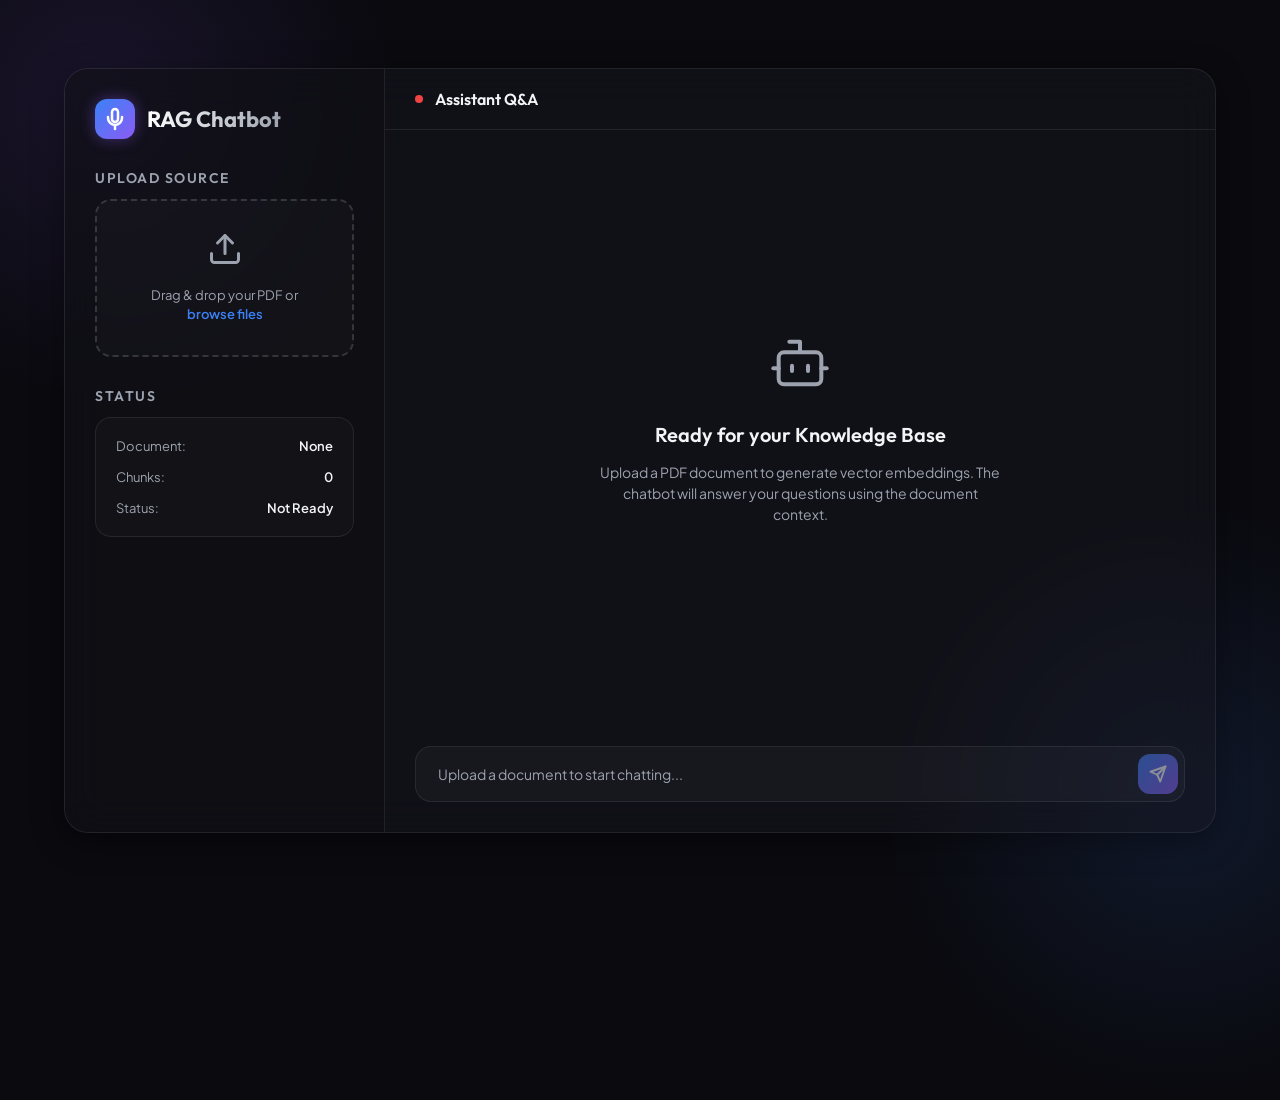
<file: index.html>
<!DOCTYPE html>
<html lang="en">
<head>
    <meta charset="UTF-8">
    <meta name="viewport" content="width=device-width, initial-scale=1.0">
    <title>Sleek RAG Chatbot</title>
    <link rel="stylesheet" href="style.css">
</head>
<body>
    <div class="bg-glow-1"></div>
    <div class="bg-glow-2"></div>

    <div class="app-container">
        <!-- Sidebar -->
        <aside class="sidebar">
            <div class="brand">
                <div class="brand-icon">
                    <svg width="24" height="24" viewBox="0 0 24 24" fill="none" stroke="currentColor" stroke-width="2.5" stroke-linecap="round" stroke-linejoin="round"><path d="M12 2a3 3 0 0 0-3 3v7a3 3 0 0 0 6 0V5a3 3 0 0 0-3-3Z"/><path d="M19 10v1a7 7 0 0 1-14 0v-1"/><line x1="12" x2="12" y1="19" y2="22"/></svg>
                </div>
                <h1 class="brand-title">RAG Chatbot</h1>
            </div>

            <div>
                <h2 class="section-title">Upload Source</h2>
                <div class="upload-zone" id="drop-zone">
                    <div class="upload-icon">
                        <svg width="36" height="36" viewBox="0 0 24 24" fill="none" stroke="currentColor" stroke-width="2" stroke-linecap="round" stroke-linejoin="round"><path d="M21 15v4a2 2 0 0 1-2 2H5a2 2 0 0 1-2-2v-4"/><polyline points="17 8 12 3 7 8"/><line x1="12" y1="3" x2="12" y2="15"/></svg>
                    </div>
                    <p class="upload-text">
                        Drag & drop your PDF or <br>
                        <span>browse files</span>
                    </p>
                    <input type="file" id="file-input" accept=".pdf">
                </div>
            </div>

            <div>
                <h2 class="section-title">Status</h2>
                <div class="status-card">
                    <div class="status-row">
                        <span class="status-label">Document:</span>
                        <span class="status-value" id="doc-status-name">None</span>
                    </div>
                    <div class="status-row">
                        <span class="status-label">Chunks:</span>
                        <span class="status-value" id="doc-status-chunks">0</span>
                    </div>
                    <div class="status-row">
                        <span class="status-label">Status:</span>
                        <span class="status-value" id="doc-status-state">Not Ready</span>
                    </div>
                </div>
            </div>
        </aside>

        <!-- Main Chat Area -->
        <main class="chat-container">
            <header class="chat-header">
                <div class="chat-info">
                    <div class="status-dot" id="chat-status-dot"></div>
                    <h2 class="chat-title">Assistant Q&A</h2>
                </div>
            </header>

            <!-- Chat Messages -->
            <div class="chat-messages" id="chat-messages">
                <div class="empty-state" id="empty-state">
                    <div class="empty-state-icon">
                        <svg width="64" height="64" viewBox="0 0 24 24" fill="none" stroke="currentColor" stroke-width="1.5" stroke-linecap="round" stroke-linejoin="round"><path d="M12 8V4H8"/><rect width="16" height="12" x="4" y="8" rx="2"/><path d="M2 14h2"/><path d="M20 14h2"/><path d="M15 13v2"/><path d="M9 13v2"/></svg>
                    </div>
                    <h3 class="empty-state-title">Ready for your Knowledge Base</h3>
                    <p class="empty-state-desc">Upload a PDF document to generate vector embeddings. The chatbot will answer your questions using the document context.</p>
                </div>
            </div>

            <!-- Chat Input -->
            <div class="chat-input-container">
                <form id="chat-form" class="chat-input-wrapper">
                    <input type="text" id="chat-input" class="chat-input" placeholder="Upload a document to start chatting..." disabled>
                    <button type="submit" id="send-btn" class="send-btn" disabled>
                        <svg width="18" height="18" viewBox="0 0 24 24" fill="none" stroke="currentColor" stroke-width="2.5" stroke-linecap="round" stroke-linejoin="round"><line x1="22" y1="2" x2="11" y2="13"/><polygon points="22 2 15 22 11 13 2 9 22 2"/></svg>
                    </button>
                </form>
            </div>
        </main>
    </div>

    <!-- Toast Notification -->
    <div class="toast" id="toast">Notification message here</div>

    <script src="main.js"></script>
</body>
</html>
</file>
<file: style.css>
@import url('https://fonts.googleapis.com/css2?family=Outfit:wght@300;400;500;600;700&family=Plus+Jakarta+Sans:wght@300;400;500;600;700&display=swap');

:root {
    --bg-primary: #0a0a0f;
    --bg-secondary: rgba(18, 18, 26, 0.6);
    --glass-bg: rgba(25, 25, 35, 0.45);
    --glass-border: rgba(255, 255, 255, 0.08);
    --text-primary: #f3f4f6;
    --text-secondary: #9ca3af;
    --accent-blue: #3b82f6;
    --accent-purple: #8b5cf6;
    --accent-pink: #ec4899;
    --gradient-glow: linear-gradient(135deg, var(--accent-blue), var(--accent-purple));
    --gradient-glow-pink: linear-gradient(135deg, var(--accent-purple), var(--accent-pink));
    --card-shadow: 0 8px 32px 0 rgba(0, 0, 0, 0.37);
    --font-heading: 'Outfit', sans-serif;
    --font-body: 'Plus Jakarta Sans', sans-serif;
}

* {
    margin: 0;
    padding: 0;
    box-sizing: border-box;
}

body {
    background-color: var(--bg-primary);
    color: var(--text-primary);
    font-family: var(--font-body);
    min-height: 100vh;
    overflow-x: hidden;
    display: flex;
    justify-content: center;
    align-items: center;
    position: relative;
}

/* Ambient Background Lights */
.bg-glow-1 {
    position: absolute;
    width: 600px;
    height: 600px;
    background: radial-gradient(circle, rgba(139, 92, 246, 0.12) 0%, rgba(0, 0, 0, 0) 70%);
    top: -200px;
    left: -200px;
    z-index: -1;
    pointer-events: none;
    animation: float 20s infinite alternate;
}

.bg-glow-2 {
    position: absolute;
    width: 600px;
    height: 600px;
    background: radial-gradient(circle, rgba(59, 130, 246, 0.12) 0%, rgba(0, 0, 0, 0) 70%);
    bottom: -200px;
    right: -200px;
    z-index: -1;
    pointer-events: none;
    animation: float 25s infinite alternate-reverse;
}

@keyframes float {
    0% { transform: translate(0, 0) scale(1); }
    100% { transform: translate(50px, 50px) scale(1.1); }
}

/* Container */
.app-container {
    width: 90vw;
    max-width: 1200px;
    height: 85vh;
    min-height: 600px;
    background: var(--glass-bg);
    backdrop-filter: blur(20px);
    -webkit-backdrop-filter: blur(20px);
    border: 1px solid var(--glass-border);
    border-radius: 24px;
    box-shadow: var(--card-shadow);
    display: grid;
    grid-template-columns: 320px 1fr;
    overflow: hidden;
    animation: fadeIn 0.8s ease-out;
}

@keyframes fadeIn {
    from { opacity: 0; transform: translateY(15px); }
    to { opacity: 1; transform: translateY(0); }
}

/* Sidebar */
.sidebar {
    background: rgba(10, 10, 15, 0.4);
    border-right: 1px solid var(--glass-border);
    padding: 30px;
    display: flex;
    flex-direction: column;
    gap: 30px;
}

.brand {
    display: flex;
    align-items: center;
    gap: 12px;
}

.brand-icon {
    width: 40px;
    height: 40px;
    background: var(--gradient-glow);
    border-radius: 12px;
    display: flex;
    align-items: center;
    justify-content: center;
    color: white;
    font-size: 20px;
    box-shadow: 0 0 15px rgba(139, 92, 246, 0.4);
}

.brand-title {
    font-family: var(--font-heading);
    font-size: 22px;
    font-weight: 700;
    background: linear-gradient(to right, #ffffff, #9ca3af);
    -webkit-background-clip: text;
    -webkit-text-fill-color: transparent;
}

.section-title {
    font-family: var(--font-heading);
    font-size: 14px;
    font-weight: 600;
    text-transform: uppercase;
    letter-spacing: 1.5px;
    color: var(--text-secondary);
    margin-bottom: 12px;
}

/* Upload Area */
.upload-zone {
    border: 2px dashed rgba(255, 255, 255, 0.15);
    border-radius: 16px;
    padding: 30px 20px;
    text-align: center;
    cursor: pointer;
    transition: all 0.3s cubic-bezier(0.4, 0, 0.2, 1);
    background: rgba(255, 255, 255, 0.02);
    display: flex;
    flex-direction: column;
    align-items: center;
    gap: 12px;
}

.upload-zone:hover, .upload-zone.dragover {
    border-color: var(--accent-blue);
    background: rgba(59, 130, 246, 0.05);
    box-shadow: 0 0 20px rgba(59, 130, 246, 0.1);
}

.upload-icon {
    font-size: 32px;
    color: var(--text-secondary);
    transition: transform 0.3s ease;
}

.upload-zone:hover .upload-icon {
    transform: translateY(-4px) scale(1.1);
    color: var(--accent-blue);
}

.upload-text {
    font-size: 13px;
    color: var(--text-secondary);
    line-height: 1.5;
}

.upload-text span {
    color: var(--accent-blue);
    font-weight: 600;
}

#file-input {
    display: none;
}

/* Status Card */
.status-card {
    background: rgba(255, 255, 255, 0.02);
    border: 1px solid var(--glass-border);
    border-radius: 16px;
    padding: 20px;
    display: flex;
    flex-direction: column;
    gap: 15px;
    transition: all 0.3s ease;
}

.status-row {
    display: flex;
    justify-content: space-between;
    font-size: 13px;
}

.status-label {
    color: var(--text-secondary);
}

.status-value {
    font-weight: 600;
}

.status-value.processing {
    color: var(--accent-purple);
    animation: pulse 1.5s infinite;
}

.status-value.ready {
    color: #10b981;
}

@keyframes pulse {
    0% { opacity: 0.6; }
    50% { opacity: 1; }
    100% { opacity: 0.6; }
}

/* Main Chat Area */
.chat-container {
    display: flex;
    flex-direction: column;
    height: 100%;
}

.chat-header {
    padding: 20px 30px;
    border-bottom: 1px solid var(--glass-border);
    display: flex;
    justify-content: space-between;
    align-items: center;
}

.chat-info {
    display: flex;
    align-items: center;
    gap: 12px;
}

.status-dot {
    width: 8px;
    height: 8px;
    border-radius: 50%;
    background: #ef4444; /* offline / no doc */
    transition: background-color 0.3s ease;
}

.status-dot.active {
    background: #10b981;
}

.chat-title {
    font-family: var(--font-heading);
    font-weight: 600;
    font-size: 16px;
}

/* Messages */
.chat-messages {
    flex: 1;
    overflow-y: auto;
    padding: 30px;
    display: flex;
    flex-direction: column;
    gap: 20px;
    scroll-behavior: smooth;
}

/* Custom Scrollbar */
.chat-messages::-webkit-scrollbar {
    width: 6px;
}

.chat-messages::-webkit-scrollbar-track {
    background: transparent;
}

.chat-messages::-webkit-scrollbar-thumb {
    background: rgba(255, 255, 255, 0.08);
    border-radius: 10px;
}

.chat-messages::-webkit-scrollbar-thumb:hover {
    background: rgba(255, 255, 255, 0.15);
}

.message {
    display: flex;
    gap: 16px;
    max-width: 80%;
    animation: messageSlideIn 0.3s cubic-bezier(0.4, 0, 0.2, 1);
}

@keyframes messageSlideIn {
    from { opacity: 0; transform: translateY(10px); }
    to { opacity: 1; transform: translateY(0); }
}

.message.user {
    align-self: flex-end;
    flex-direction: row-reverse;
}

.message.assistant {
    align-self: flex-start;
}

.message-avatar {
    width: 36px;
    height: 36px;
    border-radius: 50%;
    display: flex;
    align-items: center;
    justify-content: center;
    font-size: 18px;
    flex-shrink: 0;
}

.message.user .message-avatar {
    background: var(--gradient-glow-pink);
    color: white;
}

.message.assistant .message-avatar {
    background: var(--gradient-glow);
    color: white;
}

.message-content {
    background: rgba(255, 255, 255, 0.03);
    border: 1px solid var(--glass-border);
    padding: 16px 20px;
    border-radius: 20px;
    font-size: 14px;
    line-height: 1.6;
    word-break: break-word;
}

.message.user .message-content {
    background: rgba(139, 92, 246, 0.15);
    border-color: rgba(139, 92, 246, 0.25);
    border-top-right-radius: 4px;
}

.message.assistant .message-content {
    background: rgba(255, 255, 255, 0.04);
    border-top-left-radius: 4px;
}

.message-sources {
    margin-top: 10px;
    padding-top: 8px;
    border-top: 1px solid rgba(255, 255, 255, 0.05);
    display: flex;
    flex-direction: column;
    gap: 5px;
}

.source-item {
    font-size: 11px;
    color: var(--text-secondary);
    background: rgba(255, 255, 255, 0.02);
    padding: 6px 10px;
    border-radius: 6px;
    border-left: 2px solid var(--accent-blue);
}

/* Empty State */
.empty-state {
    display: flex;
    flex-direction: column;
    align-items: center;
    justify-content: center;
    height: 100%;
    text-align: center;
    color: var(--text-secondary);
    gap: 15px;
    padding: 40px;
}

.empty-state-icon {
    font-size: 56px;
    background: var(--gradient-glow);
    -webkit-background-clip: text;
    -webkit-text-fill-color: transparent;
    animation: pulse 2s infinite ease-in-out;
}

.empty-state-title {
    font-family: var(--font-heading);
    font-size: 20px;
    font-weight: 600;
    color: var(--text-primary);
}

.empty-state-desc {
    font-size: 14px;
    max-width: 400px;
    line-height: 1.5;
}

/* Input Section */
.chat-input-container {
    padding: 20px 30px 30px;
}

.chat-input-wrapper {
    position: relative;
    background: rgba(255, 255, 255, 0.03);
    border: 1px solid var(--glass-border);
    border-radius: 16px;
    padding: 6px;
    display: flex;
    align-items: center;
    transition: all 0.3s cubic-bezier(0.4, 0, 0.2, 1);
}

.chat-input-wrapper:focus-within {
    border-color: rgba(139, 92, 246, 0.4);
    box-shadow: 0 0 20px rgba(139, 92, 246, 0.15);
    background: rgba(255, 255, 255, 0.05);
}

.chat-input {
    flex: 1;
    background: transparent;
    border: none;
    outline: none;
    color: var(--text-primary);
    padding: 12px 16px;
    font-family: var(--font-body);
    font-size: 14px;
}

.chat-input::placeholder {
    color: var(--text-secondary);
}

.send-btn {
    width: 40px;
    height: 40px;
    border-radius: 12px;
    background: var(--gradient-glow);
    border: none;
    color: white;
    display: flex;
    align-items: center;
    justify-content: center;
    cursor: pointer;
    transition: all 0.2s ease;
    box-shadow: 0 4px 10px rgba(139, 92, 246, 0.3);
}

.send-btn:hover {
    transform: scale(1.05);
    box-shadow: 0 4px 15px rgba(139, 92, 246, 0.5);
}

.send-btn:disabled {
    opacity: 0.5;
    cursor: not-allowed;
    transform: none;
    box-shadow: none;
}

/* Typing Indicator animation */
.typing-indicator {
    display: flex;
    gap: 4px;
    padding: 6px 10px;
    align-items: center;
    height: 20px;
}

.typing-dot {
    width: 6px;
    height: 6px;
    background-color: var(--text-secondary);
    border-radius: 50%;
    animation: typingBounce 1.4s infinite ease-in-out both;
}

.typing-dot:nth-child(1) { animation-delay: -0.32s; }
.typing-dot:nth-child(2) { animation-delay: -0.16s; }

@keyframes typingBounce {
    0%, 80%, 100% { transform: scale(0); }
    40% { transform: scale(1); }
}

/* Notifications / Toast */
.toast {
    position: fixed;
    bottom: 20px;
    right: 20px;
    background: rgba(18, 18, 26, 0.95);
    border: 1px solid var(--glass-border);
    border-left: 4px solid var(--accent-pink);
    border-radius: 8px;
    padding: 16px 24px;
    color: var(--text-primary);
    box-shadow: var(--card-shadow);
    z-index: 1000;
    font-size: 13px;
    transform: translateY(100px);
    opacity: 0;
    transition: all 0.3s cubic-bezier(0.4, 0, 0.2, 1);
}

.toast.show {
    transform: translateY(0);
    opacity: 1;
}

/* Media Queries */
@media (max-width: 768px) {
    .app-container {
        grid-template-columns: 1fr;
        height: 95vh;
    }
    
    .sidebar {
        border-right: none;
        border-bottom: 1px solid var(--glass-border);
        padding: 20px;
    }
}
</file>
